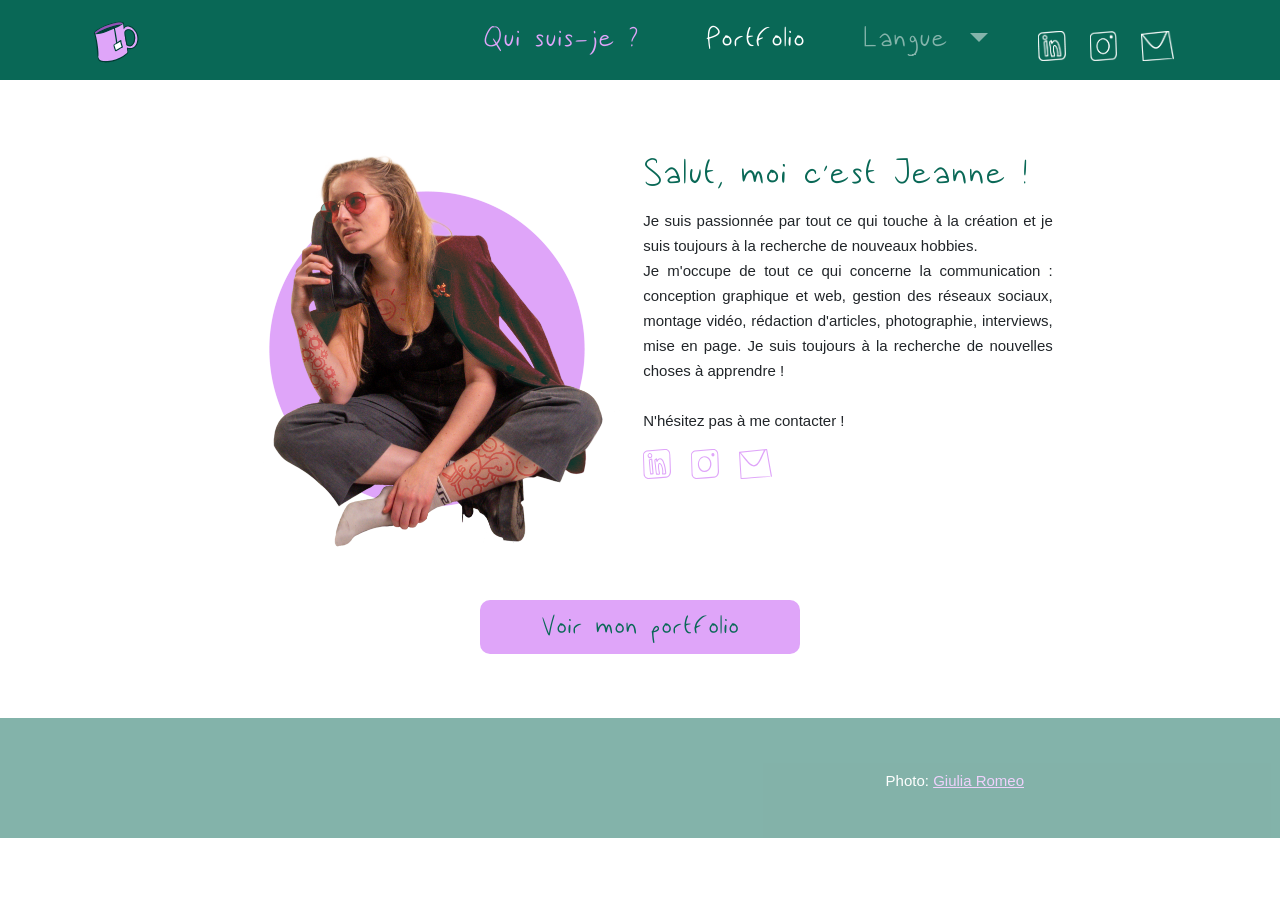
<file: index.html>
<!doctype html>
<html lang="fr">
<head>
  <meta charset="UTF-8">
  <meta name="viewport" content="width=device-width, initial-scale=1">
  <!-- Bootstrap CSS -->
  <link href="https://cdn.jsdelivr.net/npm/bootstrap@5.3.2/dist/css/bootstrap.min.css" rel="stylesheet">

  <!-- FONT -->
   <link href="https://fonts.googleapis.com/css2?family=Averia+Gruesa+Libre&family=Nunito+Sans:ital,opsz,wght@0,6..12,200..1000;1,6..12,200..1000&display=swap" rel="stylesheet">
  <style>@font-face { font-family: esjy; src: url('ESJY.TTF'); }     </style>

  <!-- CSS -->
  <link href="css/style.css" rel="stylesheet" />

    <link rel="icon" type="image/png" href="images/logo.svg">



  <title>ESJY</title>
</head>
<body>

<header>
        <nav class=" navbar navbar-expand-lg bg-body-tertiary ">
  <div class="container-fluid  menutop">
    <a class="navbar-brand " href="index.html"><img class='logo' src="images/logo.svg"></a>
    <button class="navbar-toggler navbar-dark" type="button" data-bs-toggle="collapse" data-bs-target="#navbarNavAltMarkup" aria-controls="navbarNavAltMarkup" aria-expanded="false" aria-label="Toggle navigation">
      <span class="navbar-toggler-icon"></span>
    </button>
    <div class="collapse navbar-collapse" id="navbarNavAltMarkup">
      <div class="navbar-nav">
                <a class="linktop nav-link activetop" href="index.html">Qui suis-je ?</a>
        <a class="linktop nav-link " href="portfolio.html">Portfolio</a>
         
      </div>

    <div class="nav-item dropdown">
          <a class="nav-link linktop dropdown-toggle toggletop" href="#" role="button" data-bs-toggle="dropdown" aria-expanded="false">
            Langue
          </a>
          <ul class="dropdown-menu">
            <li><a class="dropdown-item dropit dropactive" href="#">Français</a></li>
            <li><a class="dropdown-item dropit" href="EN/index.html">English</a></li>
          </ul>
        </div>
      <!-- ICONES DROITE -->
       <div class="iconesdr">
            <a class="navbar-brand" target="_blank" href="https://www.linkedin.com/in/jeanne-sadzot-424137182/">
            <img src="images/iconin.png" alt=""  height="30">
            </a>

            <a class="navbar-brand" target="_blank" href="https://www.instagram.com/_esjy_/">
            <img src="images/iconinsta.png" alt="" width="" height="30">
            </a>

            <a class="navbar-brand" href="mailto:esjy24@gmail.com">
            <img src="images/mail.png" alt="" width="" height="30">
            </a>
        </div>
      
       
    </div>
  </div>
</nav>

</header>

<div id="descr"  class="d-flex justify-content-center flex-wrap">
  <img class="profil m-2 " src="images/profil2.png">
 <div class=" desctxt m-2 "> <h1 class="esjyfont"><!--Hi! I'm Jeanne.--> Salut, moi c'est Jeanne ! </h1>
<p class="profilp"><!--I have a passion for everything creative and am always finding new hobbies. 
I do everything linked to communication: graphic and web design, social media management, video montage, article writing, photography, interviews, filmmaking, mise en page. I am always looking to learn new things!<br><br><b>Let's get in touch!</b> 
-->
Je suis passionnée par tout ce qui touche à la création et je suis toujours à la recherche de nouveaux hobbies. <br>Je m'occupe de tout ce qui concerne la communication : conception graphique et web, gestion des réseaux sociaux, montage vidéo, rédaction d'articles, photographie, interviews, mise en page. Je suis toujours à la recherche de nouvelles choses à apprendre !
<br><br><b>N'hésitez pas à me contacter !</b> 
</p>
    
<div  class=" d-flex justify-content-start flex-wrap">   

        <a class="quism " target="_blank" href="https://www.linkedin.com/in/jeanne-sadzot-424137182/">
            <img src="images/icons/pinkiconli.svg" alt=""  height="30">
            </a>

            <a class="quism" target="_blank" href="https://www.instagram.com/_esjy_/">
            <img class="" src="images/icons/pinkiconin.svg" alt="" width="" height="30">
            </a>

            <a class="quism " href="mailto:esjy24@gmail.com">
            <img class="" src="images/icons/pinkiconmail.svg" alt="" width="" height="30">
            </a>

      </div>    
</div>
</div>

<a  class="quibtn btn" href="portfolio.html">  <h1 >Voir mon portfolio</h1></a>

<!-- <div class="h1qui"> <h1 >Voir mon portfolio</h1></div>
<div class="iconquidiv justify-content-center flex-wrap d-flex">
  <a class="iconqui"href="index.html#section1"><img class="go" src="images/icon-14.png"><img class="nul" src="images/icon-15.png"></a>
  <a class="iconqui" href="index.html#section2"><img class="go" src="images/icon-13.png"><img class="nul" src="images/icon-16.png"></a>
  <a class="iconqui" href="index.html#section3"><img class="go" src="images/icon-12.png"><img class="nul" src="images/icon-17.png"></a>
</div>-->



<!-- Bootstrap Bundle JS (inclut Popper) -->
<script src="https://cdn.jsdelivr.net/npm/bootstrap@5.3.2/dist/js/bootstrap.bundle.min.js"></script>




</body>
<footer><p class="footerref">Photo: <a href="https://www.instagram.com/throughgiueyes/" target="_blank">Giulia Romeo</a></p></footer>

</html>
</file>
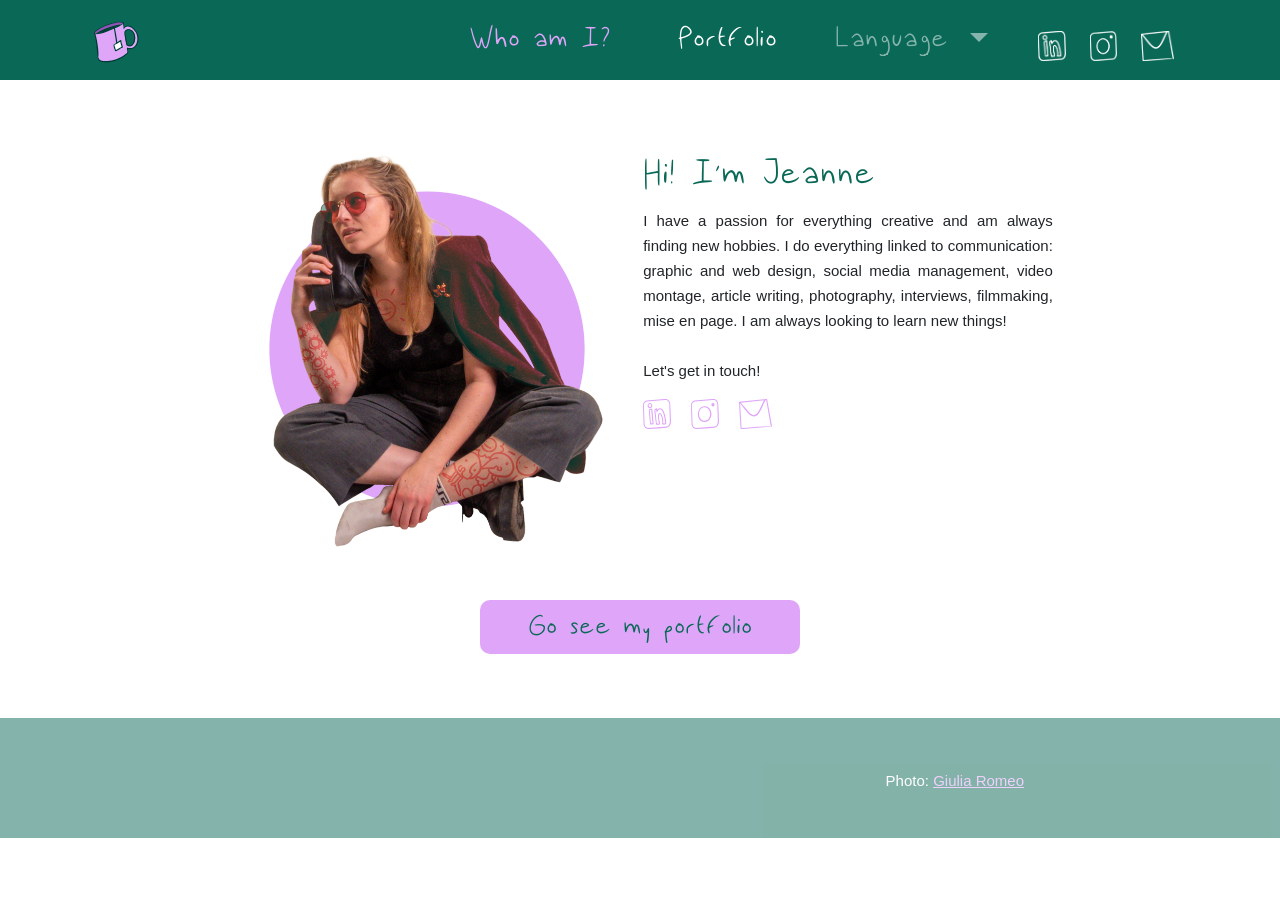
<file: EN/index.html>
<!doctype html>
<html lang="fr">
<head>
  <meta charset="UTF-8">
  <meta name="viewport" content="width=device-width, initial-scale=1">
  <!-- Bootstrap CSS -->
  <link href="https://cdn.jsdelivr.net/npm/bootstrap@5.3.2/dist/css/bootstrap.min.css" rel="stylesheet">

  <!-- FONT -->
   <link href="https://fonts.googleapis.com/css2?family=Averia+Gruesa+Libre&family=Nunito+Sans:ital,opsz,wght@0,6..12,200..1000;1,6..12,200..1000&display=swap" rel="stylesheet">
  <style>@font-face { font-family: esjy; src: url('ESJY.TTF'); }     </style>

  <!-- CSS -->
  <link href="../css/style.css" rel="stylesheet" />

    <link rel="icon" type="image/png" href="../images/logo.svg">



  <title>ESJY</title>
</head>
<body>

<header>
        <nav class=" navbar navbar-expand-lg bg-body-tertiary ">
  <div class="container-fluid  menutop">
    <a class="navbar-brand " href="../index.html"><img class='logo' src="../images/logo.svg"></a>
    <button class="navbar-toggler navbar-dark" type="button" data-bs-toggle="collapse" data-bs-target="#navbarNavAltMarkup" aria-controls="navbarNavAltMarkup" aria-expanded="false" aria-label="Toggle navigation">
      <span class="navbar-toggler-icon"></span>
    </button>
    <div class="collapse navbar-collapse" id="navbarNavAltMarkup">
      <div class="navbar-nav">
                <a class="linktop nav-link activetop" href="../EN/index.html">Who am I?</a>
        <a class="linktop nav-link " href="../EN/portfolio.html">Portfolio</a>
      </div>
       <div class="nav-item dropdown">
          <a class="nav-link linktop dropdown-toggle toggletop" href="#" role="button" data-bs-toggle="dropdown" aria-expanded="false">
            Language
          </a>
          <ul class="dropdown-menu">
            <li><a class="dropdown-item dropit " href="../index.html">Français</a></li>
            <li><a class="dropdown-item dropit dropactive" href="#">English</a></li>
          </ul>
        </div>
      <!-- ICONES DROITE -->
       <div class="iconesdr">
            <a class="navbar-brand" target="_blank" href="https://www.linkedin.com/in/jeanne-sadzot-424137182/">
            <img src="../images/iconin.png" alt=""  height="30">
            </a>

            <a class="navbar-brand" target="_blank" href="https://www.instagram.com/_esjy_/">
            <img src="../images/iconinsta.png" alt="" width="" height="30">
            </a>

            <a class="navbar-brand" href="mailto:esjy24@gmail.com">
            <img src="../images/mail.png" alt="" width="" height="30">
            </a>
        </div>
      
       
    </div>
  </div>
</nav>

</header>

<div id="descr"  class="d-flex justify-content-center flex-wrap">
  <img class="profil m-2 " src="../images/profil2.png">
 <div class=" desctxt m-2 "> <h1 class="esjyfont">Hi! I'm Jeanne </h1>
<p class="profilp">I have a passion for everything creative and am always finding new hobbies. 
I do everything linked to communication: graphic and web design, social media management, video montage, article writing, photography, interviews, filmmaking, mise en page. I am always looking to learn new things!<br><br><b>Let's get in touch!</b> 
</p>
    
<div  class=" d-flex justify-content-start flex-wrap">   

        <a class="quism " target="_blank" href="https://www.linkedin.com/in/jeanne-sadzot-424137182/">
            <img src="../images/icons/pinkiconli.svg" alt=""  height="30">
            </a>

            <a class="quism" target="_blank" href="https://www.instagram.com/_esjy_/">
            <img class="" src="../images/icons/pinkiconin.svg" alt="" width="" height="30">
            </a>

            <a class="quism " href="mailto:esjy24@gmail.com">
            <img class="" src="../images/icons/pinkiconmail.svg" alt="" width="" height="30">
            </a>

      </div>    
</div>
</div>

<a  class="quibtn btn" href="../EN/portfolio.html">  <h1 >Go see my portfolio</h1></a>

<!-- <div class="h1qui"> <h1 >Voir mon portfolio</h1></div>
<div class="iconquidiv justify-content-center flex-wrap d-flex">
  <a class="iconqui"href="index.html#section1"><img class="go" src="images/icon-14.png"><img class="nul" src="images/icon-15.png"></a>
  <a class="iconqui" href="index.html#section2"><img class="go" src="images/icon-13.png"><img class="nul" src="images/icon-16.png"></a>
  <a class="iconqui" href="index.html#section3"><img class="go" src="images/icon-12.png"><img class="nul" src="images/icon-17.png"></a>
</div>-->



<!-- Bootstrap Bundle JS (inclut Popper) -->
<script src="https://cdn.jsdelivr.net/npm/bootstrap@5.3.2/dist/js/bootstrap.bundle.min.js"></script>




</body>
<footer><p class="footerref">Photo: <a href="https://www.instagram.com/throughgiueyes/" target="_blank">Giulia Romeo</a></p></footer>

</html>
</file>
<file: css/style.css>
@font-face {
  font-family: "ESJY";
  src: url("../ESJY.ttf") format("truetype");
}
/*003a32
dfa5f9*/
.noto-sans {
  font-family: "Noto Sans", sans-serif;
  font-optical-sizing: auto;
  font-weight: 100;
  font-style: normal;
  font-variation-settings: "wdth" 100;
}

h2 {
  font-family: ESJY, sans-serif;
}

h1 {
  font-family: ESJY, sans-serif;
  color: #096856;
}

.h1modal {
  margin-top: 30px;
}

.h1qui {
  width: 80%;
  margin: 0 auto;
  text-align: center;
  margin-top: 3%;
}

.quibtn {
  border-radius: 10px;
  padding: 10px 10px 0px 10px !important;
  width: 25%;
  text-decoration: none;
  margin-top: 40px !important;
}

@media (max-width: 60rem) {
  .quibtn {
    width: 80%;
  }
}
.quibtn h1 {
  color: #096856;
  text-decoration: none;
  font-size: 30px !important;
}

.quibtn:hover h1 {
  color: #dfa5f9;
  transition: color 0.5s;
}

p {
  font-family: "Noto Sans", sans-serif;
  font-weight: 300;
  line-height: 25px;
  text-align: justify;
  font-size: 15px;
}

.activetop {
  color: #dfa5f9 !important;
}

.btn {
  padding: 10px;
  background-color: #dfa5f9;
  color: #096856;
  border: 0;
  padding: 10px;
  margin: 0 auto;
  display: flex;
  justify-content: center;
}

.btn:hover {
  padding: 10px;
  background-color: #096856;
  color: #dfa5f9;
  transition: color 0.5s;
  transition: background-color 0.5s;
}

/* NAVIGATION PORTAIL */
.portnav {
  width: 100%;
}

.portitem {
  width: 22vw;
  height: 60px;
  background-color: #096856;
  color: white;
  font-family: ESJY, sans-serif;
  font-size: 1.2em;
}

@media (max-width: 30rem) {
  .portitem {
    width: 27vw;
  }
}
.portitem:hover {
  color: #dfa5f9;
  transition: color 0.5s;
}

.card-text {
  text-align: center;
}

/* MODAL POPUP */
.modal-header {
  background-repeat: no-repeat;
  background-size: cover;
  height: 200px;
  width: 100%;
}

.md1 {
  background-image: url("../images/CD/CDcover.jpg");
}

.md2 {
  background-image: url("../images/EAIE/EAIE20243.jpg");
}

.md3 {
  background-image: url("../images/mep/mepcover.jpg");
}

.md4 {
  background-image: url("../images/annif/Boriscover.jpg");
}

.md5 {
  background-image: url("../images/Logos/logocover.jpg");
}

.mh1 {
  background-image: url("../images/mep/mep4.jpg");
}

.mh2 {
  background-image: url("../images/illustration/illustrationcover.jpg");
}

.mh3 {
  background-image: url("../images/photos/photo6.jpg");
}

.mh4 {
  background-image: url("../images/Portfolioimg/photo4.jpg");
}

.mw1 {
  background-image: url("../images/CD/CDcover.jpg");
}

.mw2 {
  background-image: url("../images/space/space6.jpg");
}

.mw3 {
  background-image: url("../images/it-school/IT-school1.jpg");
}

.mw4 {
  background-image: url("../images/Pharma/pharmacover.jpg");
}

.modal-body {
  padding: 5%;
}

.modal-footer {
  background-color: #096856;
}

.menutop {
  font-family: ESJY, sans-serif;
  font-size: 2em;
  padding: 0 7% 0 7%;
}

.navbar {
  background-color: #096856 !important;
}

.linktop {
  color: white;
  margin-right: 50px;
}

.linktop:hover {
  color: #dfa5f9;
  transition: color 0.5s;
}

.toggletop {
  text-decoration: none;
  list-style-type: none;
  color: #ffffff !important;
  opacity: 0.5;
}

.dropit {
  font-family: "Noto Sans", sans-serif;
  font-weight: 300;
}

.dropit:hover {
  background-color: #096856;
  color: white;
}

.dropactive {
  background-color: #dfa5f9;
}

.logo {
  height: 50px;
}

.iconesdr {
  float: right;
}

.navbar-collapse {
  flex-basis: 100%;
  flex-grow: 0;
  align-items: none;
}

.modalcard {
  width: 20rem;
}

.maincard {
  width: 24rem;
}

/* QUI */
#descr {
  width: 80%;
  margin: 0 auto;
  padding-top: 5%;
}

.profil {
  width: 400px;
}

.desctxt {
  width: 40%;
}

@media (max-width: 60rem) {
  .desctxt {
    width: 90%;
  }
}
.iconquidiv {
  width: 60%;
  margin: 0 auto;
}

.iconqui img {
  width: 100%;
}

.iconqui {
  width: 150px;
  margin: 30px;
}

.iconqui:hover .nul {
  display: flex;
}
.iconqui:hover .go {
  display: none;
}

.nul {
  display: none;
}

.quism {
  margin-right: 20px;
}

/* PARALLAX */
.scene {
  position: absolute;
  width: 100%;
  transform: translateY(var(--translateY));
  will-change: transform;
}

footer {
  width: 100%;
  height: 120px;
  background-color: #096856;
  margin-top: 5%;
  opacity: 50%;
}

.footerref {
  color: #ffffff;
  opacity: 1;
  margin-right: 20%;
  padding-top: 50px;
  float: right;
}

.footerref a {
  color: #dfa5f9;
}/*# sourceMappingURL=style.css.map */
</file>
